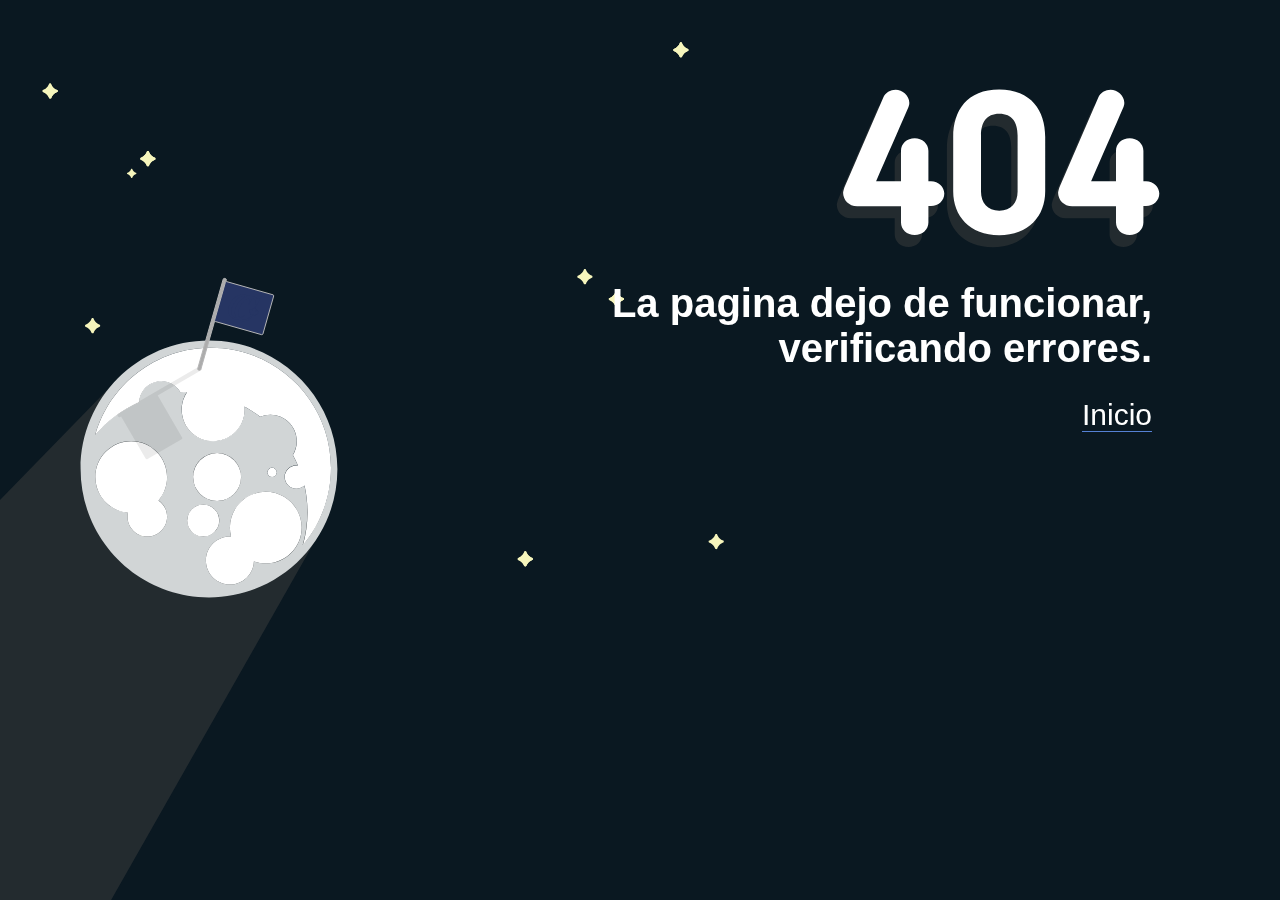
<file: error404.html>
<!DOCTYPE html>
<html lang="en">
<head>
    <meta charset="UTF-8">
    <meta name="viewport" content="width=device-width, initial-scale=1.0">
    <title>Hurban</title>
    <link rel="shortcut icon" href="../htdocs/HURBAN/images/h.png" type="image/x-icon">
</head>


<body>

    <style>
        body {
  margin: 0;
  padding: 0;
  background-color: #0a1821;
  height: 100vh;
  width: 100vw;
  font-family: Roboto, Arial, sans-serif;
  color: #fff;
  text-align: center;
}
.not-found {
  width: 560px;
  height: 225px;
  margin-right: -10px;
}
.starry-sky {
  display: block;
  width: 100vw;
  height: 100vh;
  object-fit: cover;
}
.search-icon {
  display: inline-block;
}
.notfound-copy {
  color: #fff;
  position: fixed;
  top: 25px;
  right: 10%;
  text-align: right;
}
h1 {
   font-weight: 700;
  font-size: 40px;
}
a {
  font-weight: 300;
  color: #fff;
  border-bottom: 1.5px solid #5581d4;
  text-decoration: none;
}
a:hover {
  font-weight: 300;
  color: #fff;
  border-bottom: 2px solid #fff;
  text-decoration: none;
}
/* change to alternating star opacities */
.all-stars {
  animation: blinkblink 7s linear infinite;
}

@keyframes blinkblink {  
  50% { opacity: 0.1; }
}
.moon {
}
input[type=text] {
  color: #fff;
  background-color: #0a1821;
  padding:5px; 
  border: none; 
  border-bottom:2px solid #ccc; 
  font-size: 18px;
}
input[type=text]:focus {
  border-color:none; 
  border-bottom:2px solid #ccc;
  }

@media (max-width: 647px) { 
  .moon {
    padding-top: -500px;
  }
}
    </style>

    <div class="notfound-copy">
        <svg aria-labelledby="404" alt="404 Page not found" class="not-found">
        <title id="svgtitle1">404 Page not found</title>
        <g class="404-text">
        <g opacity=".5" fill="#3B3D3D"><path d="M320.1 209.5c0 7.2-6 12.5-13.7 12.5s-13.7-5.4-13.7-12.5v-16.3h-43.8c-8.4 0-14.1-6.4-14.1-13.5 0-.8.8-4.4 2-7L275 84.5c2-4.8 7.2-7.8 12.3-7.8 6.8 0 13.7 6 13.7 12.9 0 1.2 0 2.6-.8 4.4-11.5 26.7-20.9 47.6-32.4 74.2h24.9v-30.4c0-7.2 6-12.5 13.7-12.5 7.4 0 13.7 5.4 13.7 12.5v30.4h2.6c7.6 0 13.3 5.8 13.3 12.3 0 7-5.8 12.5-13.3 12.5h-2.6v16.5zM436.9 123.9v54.7c0 24.3-16.3 43.6-46 43.6s-46-19.3-46-43.6v-54.7c0-26.3 13.9-47.4 46-47.4 32.1.1 46 21.2 46 47.4zm-64.3-1.4v56.1c0 11.3 6.4 19.1 18.3 19.1s18.3-7.8 18.3-19.1v-56.1c0-12.7-5.2-21.7-18.3-21.7s-18.3 9-18.3 21.7zM535 209.5c0 7.2-6 12.5-13.7 12.5s-13.7-5.4-13.7-12.5v-16.3h-43.8c-8.4 0-14.1-6.4-14.1-13.5 0-.8.8-4.4 2-7l38.2-88.2c2-4.8 7.2-7.8 12.3-7.8 6.8 0 13.7 6 13.7 12.9 0 1.2 0 2.6-.8 4.4-11.5 26.7-20.9 47.6-32.4 74.2h24.9v-30.4c0-7.2 6-12.5 13.7-12.5 7.4 0 13.7 5.4 13.7 12.5v30.4h2.6c7.6 0 13.3 5.8 13.3 12.3 0 7-5.8 12.5-13.3 12.5H535v16.5z"/></g>
        <g fill="#FFF">
          <path d="M326.4 197.5c0 7.2-6 12.5-13.7 12.5s-13.7-5.4-13.7-12.5v-16.3h-43.8c-8.4 0-14.1-6.4-14.1-13.5 0-.8.8-4.4 2-7l38.2-88.2c2-4.8 7.2-7.8 12.3-7.8 6.8 0 13.7 6 13.7 12.9 0 1.2 0 2.6-.8 4.4-11.5 26.7-20.9 47.6-32.4 74.2H299v-30.4c0-7.2 6-12.5 13.7-12.5 7.4 0 13.7 5.4 13.7 12.5v30.4h2.6c7.6 0 13.3 5.8 13.3 12.3 0 7-5.8 12.5-13.3 12.5h-2.6v16.5zM443.2 111.9v54.7c0 24.3-16.3 43.6-46 43.6s-46-19.3-46-43.6v-54.7c0-26.3 13.9-47.4 46-47.4 32.1.1 46 21.2 46 47.4zm-64.2-1.4v56.1c0 11.3 6.4 19.1 18.3 19.1s18.3-7.8 18.3-19.1v-56.1c0-12.7-5.2-21.7-18.3-21.7s-18.3 9-18.3 21.7zM541.4 197.5c0 7.2-6 12.5-13.7 12.5-7.8 0-13.7-5.4-13.7-12.5v-16.3h-43.8c-8.4 0-14.1-6.4-14.1-13.5 0-.8.8-4.4 2-7l38.2-88.2c2-4.8 7.2-7.8 12.3-7.8 6.8 0 13.7 6 13.7 12.9 0 1.2 0 2.6-.8 4.4-11.5 26.7-20.9 47.6-32.4 74.2H514v-30.4c0-7.2 6-12.5 13.7-12.5 7.4 0 13.7 5.4 13.7 12.5v30.4h2.6c7.6 0 13.3 5.8 13.3 12.3 0 7-5.8 12.5-13.3 12.5h-2.6v16.5z"/>
          </g></g>
      </svg>
        <h1>La pagina dejo de funcionar,<br> verificando errores.</h1>
        
         
          <p><a href="../htdocs/HURBAN/vistas/index.html" style="font-size: 30px;">Inicio</a></p>
          
      </div>
      
      <svg aria-labelledby="Starry sky" alt="Starry sky" class="starry-sky">
        <!-- STARS START -->
        <g class="all-stars" fill="#F6F5BC">
              <path class="stars-one" d="M148.9 151.5c-.3-.3-.6-.4-1-.4s-.7.1-1 .4c-1.6 4.9-6.2 6.2-6.2 6.2-.3.3-.4.6-.4 1s.1.7.4 1c4.9 1.6 6.2 6.2 6.2 6.2.3.3.6.4 1 .4s.7-.1 1-.4c1.6-4.9 6.2-6.2 6.2-6.2.3-.3.4-.6.4-1s-.1-.7-.4-1c-5-1.7-6.2-6.2-6.2-6.2zM93.6 "/>
          <path class="stars-two" d="M148.9 540.6c-4.9-1.6-6.2-6.2-6.2-6.2-.3-.3-.6-.4-1-.4s-.7.1-1 .4c-1.6 4.9-6.2 6.2-6.2 6.2-.3.3-.4.6-.4 1s.1.7.4 1c4.9 1.6 6.2 6.2 6.2 6.2.3.3.6.4 1 .4s.7-.1 1-.4c1.6-4.9 6.2-6.2 6.2-6.2.3-.3.4-.6.4-1s-.1-.8-.4-1zM526.3 551.7c-.3-.3-.6-.4-1-.4s-.7.1-1 .4c-1.6 4.9-6.2 6.2-6.2 6.2-.3.3-.4.6-.4 1s.1.7.4 1c4.9 1.6 6.2 6.2 6.2 6.2.3.3.6.4 1 .4s.7-.1 1-.4c1.6-4.9 6.2-6.2 6.2-6.2.3-.3.4-.6.4-1s-.1-.7-.4-1c-5-1.7-6.2-6.2-6.2-6.2zM617.4 291.9c-.3-.3-.6-.4-1-.4s-.7.1-1 .4c-1.6 4.9-6.2 6.2-6.2 6.2-.3.3-.4.6-.4 1s.1.7.4 1c4.9 1.6 6.2 6.2 6.2 6.2.3.3.6.4 1 .4s.7-.1 1-.4c1.6-4.9 6.2-6.2 6.2-6.2.3-.3.4-.6.4-1s-.1-.7-.4-1c-5-1.6-6.2-6.2-6.2-6.2zM681.9 42.7c-.3-.3-.6-.4-1-.4s-.7.1-1 .4c-1.6 4.9-6.2 6.2-6.2 6.2-.3.3-.4.6-.4 1s.1.7.4 1c4.9 1.6 6.2 6.2 6.2 6.2.3.3.6.4 1 .4s.7-.1 1-.4c1.6-4.9 6.2-6.2 6.2-6.2.3-.3.4-.6.4-1s-.1-.7-.4-1c-5-1.7-6.2-6.2-6.2-6.2zM51.1 83.9c-.3-.3-.6-.4-1-.4s-.7.1-1 .4C47.5 88.8 43 90 43 90c-.3.3-.4.6-.4 1s.1.7.4 1c4.9 1.6 6.2 6.2 6.2 6.2.3.3.6.4 1 .4s.7-.1 1-.4c1.6-4.9 6.2-6.2 6.2-6.2.3-.3.4-.6.4-1s-.1-.7-.4-1c-5.1-1.6-6.3-6.1-6.3-6.1z"/>
          <path class="all-stars" d="M148.9 151.5c-.3-.3-.6-.4-1-.4s-.7.1-1 .4c-1.6 4.9-6.2 6.2-6.2 6.2-.3.3-.4.6-.4 1s.1.7.4 1c4.9 1.6 6.2 6.2 6.2 6.2.3.3.6.4 1 .4s.7-.1 1-.4c1.6-4.9 6.2-6.2 6.2-6.2.3-.3.4-.6.4-1s-.1-.7-.4-1c-5-1.7-6.2-6.2-6.2-6.2zM93.6 318.5c-.3-.3-.6-.4-1-.4s-.7.1-1 .4c-1.6 4.9-6.2 6.2-6.2 6.2-.3.3-.4.6-.4 1s.1.7.4 1c4.9 1.6 6.2 6.2 6.2 6.2.3.3.6.4 1 .4s.7-.1 1-.4c1.6-4.9 6.2-6.2 6.2-6.2.3-.3.4-.6.4-1s-.1-.7-.4-1c-5-1.7-6.2-6.2-6.2-6.2zM132.3 169c-.2-.2-.4-.3-.6-.3s-.4.1-.6.3c-1 3.1-3.8 3.8-3.8 3.8-.2.2-.3.4-.3.6 0 .2.1.4.3.6 3.1 1 3.8 3.8 3.8 3.8.2.2.4.3.6.3s.4-.1.6-.3c1-3.1 3.8-3.8 3.8-3.8.2-.2.3-.4.3-.6 0-.2-.1-.4-.3-.6-3-.9-3.8-3.8-3.8-3.8zM585.9 269.5c-.3-.3-.6-.4-1-.4s-.7.1-1 .4c-1.6 4.9-6.2 6.2-6.2 6.2-.3.3-.4.6-.4 1s.1.7.4 1c4.9 1.6 6.2 6.2 6.2 6.2.3.3.6.4 1 .4s.7-.1 1-.4c1.6-4.9 6.2-6.2 6.2-6.2.3-.3.4-.6.4-1s-.1-.7-.4-1c-5-1.7-6.2-6.2-6.2-6.2zM723.4 540.6c-4.9-1.6-6.2-6.2-6.2-6.2-.3-.3-.6-.4-1-.4s-.7.1-1 .4c-1.6 4.9-6.2 6.2-6.2 6.2-.3.3-.4.6-.4 1s.1.7.4 1c4.9 1.6 6.2 6.2 6.2 6.2.3.3.6.4 1 .4s.7-.1 1-.4c1.6-4.9 6.2-6.2 6.2-6.2.3-.3.4-.6.4-1s-.1-.8-.4-1zM526.3 551.7c-.3-.3-.6-.4-1-.4s-.7.1-1 .4c-1.6 4.9-6.2 6.2-6.2 6.2-.3.3-.4.6-.4 1s.1.7.4 1c4.9 1.6 6.2 6.2 6.2 6.2.3.3.6.4 1 .4s.7-.1 1-.4c1.6-4.9 6.2-6.2 6.2-6.2.3-.3.4-.6.4-1s-.1-.7-.4-1c-5-1.7-6.2-6.2-6.2-6.2zM617.4 291.9c-.3-.3-.6-.4-1-.4s-.7.1-1 .4c-1.6 4.9-6.2 6.2-6.2 6.2-.3.3-.4.6-.4 1s.1.7.4 1c4.9 1.6 6.2 6.2 6.2 6.2.3.3.6.4 1 .4s.7-.1 1-.4c1.6-4.9 6.2-6.2 6.2-6.2.3-.3.4-.6.4-1s-.1-.7-.4-1c-5-1.6-6.2-6.2-6.2-6.2zM681.9 42.7c-.3-.3-.6-.4-1-.4s-.7.1-1 .4c-1.6 4.9-6.2 6.2-6.2 6.2-.3.3-.4.6-.4 1s.1.7.4 1c4.9 1.6 6.2 6.2 6.2 6.2.3.3.6.4 1 .4s.7-.1 1-.4c1.6-4.9 6.2-6.2 6.2-6.2.3-.3.4-.6.4-1s-.1-.7-.4-1c-5-1.7-6.2-6.2-6.2-6.2zM51.1 83.9c-.3-.3-.6-.4-1-.4s-.7.1-1 .4C47.5 88.8 43 90 43 90c-.3.3-.4.6-.4 1s.1.7.4 1c4.9 1.6 6.2 6.2 6.2 6.2.3.3.6.4 1 .4s.7-.1 1-.4c1.6-4.9 6.2-6.2 6.2-6.2.3-.3.4-.6.4-1s-.1-.7-.4-1c-5.1-1.6-6.3-6.1-6.3-6.1z"/>
        </g>
        <!-- Moon shadow -->
        <g class="moon">
          <path opacity=".5" fill="#3B3D3D" d="M122.7 373.9L-237.1 744l283.8 269.4 279.9-492.8z"/>
          <!-- Moon color base -->
          <g fill="#D1D5D6">
            <path d="M209 340.6c-70.9 0-128.4 57.5-128.4 128.4S138.1 597.4 209 597.4 337.4 539.9 337.4 469 279.9 340.6 209 340.6zm-41.9 176.1c0 10.9-8.9 19.8-19.8 19.8s-19.8-8.9-19.8-19.8c0-1.4.1-2.7.4-4-18.3-1.7-32.6-17-32.6-35.7 0-19.8 16.1-35.9 35.9-35.9 19.8 0 35.9 16.1 35.9 35.9 0 8.9-3.3 17.1-8.6 23.3 5.1 3.7 8.6 9.7 8.6 16.4zm20.2 3.9c0-8.8 7.1-16 16-16 8.8 0 16 7.1 16 16 0 8.8-7.1 16-16 16-8.9-.1-16-7.2-16-16zm5.8-43.5c0-13.3 10.7-24 24-24s24 10.7 24 24-10.7 24-24 24-24-10.8-24-24zm72.7 86.4c-4.2 0-8.2-.7-11.9-2-.5 12.8-11 23.1-24 23.1-13.3 0-24-10.7-24-24s10.7-24 24-24h1.1c-.7-2.9-1.1-5.8-1.1-8.9 0-19.8 16.1-35.9 35.9-35.9 19.8 0 35.9 16.1 35.9 35.9s-16.1 35.8-35.9 35.8zm10.9-91.1c0 2.6-2.1 4.6-4.6 4.6-2.6 0-4.6-2.1-4.6-4.6 0-2.6 2.1-4.6 4.6-4.6 2.5 0 4.6 2.1 4.6 4.6zm27.7 13.1c-2.1 2-4.9 3.2-8.1 3.2-6.5 0-11.7-5.2-11.7-11.7 0-6.5 5.2-11.7 11.7-11.7.5 0 1.1 0 1.6.1-1.5-3.6-3.2-7.1-5.1-10.5 2.5-4 3.9-8.7 3.9-13.8 0-14.6-11.8-26.4-26.4-26.4-3.6 0-7 .7-10.2 2-4.9-3.8-10.2-7.2-15.7-10.2.1 1 .2 2 .2 3.1 0 17.4-14.1 31.5-31.5 31.5-16.7 0-30.4-13-31.4-29.5 0-.7-.1-1.3-.1-2 0-3.4.5-6.6 1.5-9.6.9-2.8 2.2-5.5 3.8-7.9-2.2 0-4.3.1-6.5.2-3.8-6.7-11-11.2-19.2-11.2-11.8 0-21.5 9.3-22.1 21-17.1 7.5-32.1 18.8-43.9 32.8 14.3-50.3 60.6-87.2 115.6-87.2 66.3 0 120.1 53.8 120.1 120.1 0 29.5-10.6 56.4-28.2 77.3 3-10.5 4.6-21.5 4.6-32.9.1-9.1-.9-18.1-2.9-26.7z"/><circle cx="256.3" cy="384.3" r="14.1"/></g><g fill="#FFF"><circle cx="217.1" cy="477.1" r="24"/><path d="M265.8 491.7c-19.8 0-35.9 16.1-35.9 35.9 0 3.1.4 6.1 1.1 8.9h-1.1c-13.3 0-24 10.7-24 24s10.7 24 24 24c12.9 0 23.5-10.2 24-23.1 3.7 1.3 7.7 2 11.9 2 19.8 0 35.9-16.1 35.9-35.9s-16.1-35.8-35.9-35.8zM131.2 441.2c-19.8 0-35.9 16.1-35.9 35.9 0 18.7 14.3 34.1 32.6 35.7-.3 1.3-.4 2.6-.4 4 0 10.9 8.9 19.8 19.8 19.8s19.8-8.9 19.8-19.8c0-6.8-3.4-12.8-8.6-16.3 5.4-6.3 8.6-14.4 8.6-23.3 0-20-16.1-36-35.9-36z"/><path d="M331 467.9c0-66.3-53.8-120.1-120.1-120.1-54.9 0-101.3 36.9-115.6 87.2 11.8-14.1 26.9-25.4 43.9-32.8.6-11.7 10.2-21 22.1-21 8.2 0 15.4 4.5 19.2 11.2 2.2-.1 4.3-.2 6.5-.2-1.6 2.4-2.9 5.1-3.8 7.9-1 3-1.5 6.3-1.5 9.6 0 .7 0 1.3.1 2 1 16.5 14.7 29.5 31.4 29.5 17.4 0 31.5-14.1 31.5-31.5 0-1-.1-2.1-.2-3.1 5.5 3 10.7 6.4 15.7 10.2 3.1-1.3 6.6-2 10.2-2 14.6 0 26.4 11.8 26.4 26.4 0 5-1.4 9.8-3.9 13.8 1.9 3.4 3.6 6.9 5.1 10.5-.5-.1-1.1-.1-1.6-.1-6.5 0-11.7 5.2-11.7 11.7 0 6.5 5.2 11.7 11.7 11.7 3.1 0 6-1.2 8.1-3.2 2 8.6 3 17.6 3 26.8 0 11.4-1.6 22.5-4.6 32.9 17.5-21 28.1-48 28.1-77.4z"/>
          <circle cx="203.2" cy="520.6" r="16"/>
          <circle cx="272.1" cy="472.4" r="4.6"/></g>
          <path opacity=".1" fill-rule="evenodd" clip-rule="evenodd" fill="#3B3D3D" d="M201.2 368.2l-.4-.8c-.4-.7-1.4-1-2.1-.6l-80.5 46.8c-.7.4-1 1.4-.6 2.1l.4.8c.3.5.8.8 1.4.8.3 0 .5-.1.8-.2l1-.6c0 .1.1.3.2.4l24.2 41.7c.2.4.7.7 1.2.7.2 0 .5-.1.7-.2l34.1-19.8c.3-.2.5-.5.6-.8.1-.4 0-.7-.1-1l-24.2-41.7-.3-.3 43.2-25.1c.4-.2.6-.5.7-1-.1-.4-.1-.8-.3-1.2z"/>
          <!-- Flag stick -->
          <g><path fill="#acacac" stroke="#B5B5B6" stroke-miterlimit="10" d="M200.8 369.5c-.2.6-.8 1-1.4.8l-.9-.2c-.6-.2-1-.8-.8-1.4l25.5-89.5c.2-.6.8-1 1.4-.8l.9.2c.6.2 1 .8.8 1.4l-25.5 89.5z"/>
            <path fill-rule="evenodd" clip-rule="evenodd" fill="#263563" stroke="#B5B5B6" stroke-miterlimit="10" d="M262.9 334c-.1.5-.7.8-1.2.7l-46.4-13.2c-.5-.1-.8-.7-.7-1.2l10.8-38c.1-.5.7-.8 1.2-.7l46.4 13.2c.5.1.8.7.7 1.2l-10.8 38z"/>
            <g fill-rule="evenodd" clip-rule="evenodd" fill="#263563"> <!-- #F9DA1E -->
              <path d="M249 311.1c.4.6.8 1.1 1.2 1.6.4.5.9.9.3 1.6.8.2 1.6.3 2.3.5-.1.4-.2.6-.2.9 0 .1.1.2.1.3.1-.1.2-.1.2-.2l.3-.9c.7.3 1.4.5 2.1.7.1-.8.1-.8 1-1.2.7-.3 1.3-.5 2-.8-.5-.7-.5-.7 0-1.3.1-.2.2-.4.4-.5-.5-.5-1.6.1-1.6-1.1-.4.3-.7.5-1 .7-.2.1-.4.1-.6.2 0-.2 0-.4.1-.6l.9-1.8c-.3.1-.6.1-.8.2-.2-.7-.3-1.3-.5-2-.5.5-1 .9-1.5 1.4l-.6-.6c-.1.8-.1 1.5-.2 2.3 0 .1-.1.3-.2.4-.1-.1-.3-.2-.3-.3-.2-.4-.3-.8-.5-1.2-.6.5-.6.5-1.3.2-.2-.1-.4-.1-.6-.2-.4.5.4 1.5-1 1.7z"/>
              <path d="M260.2 298.6c-.6 1.1-1.2 2.2-1.8 3.4-.6 1.3-1.3 2.5-1.9 3.8-.4.8-.5.9-1.4.4.2-.8.4-1.6.5-2.4.1-.5.1-1 .2-1.5.1-1.8-1.4-3.7-3.2-3.9-.1 0-.4.2-.5.3-.9 1.6-1.7 3.3-2.5 5 0 .1-.1.2-.1.2-.2.2-.1.6-.6.4-.4-.2-.1-.4-.1-.7.2-.9.4-1.8.5-2.8 0-.7-.1-1.4-.3-2.1-.1-.4-.3-.5-.8-.4-1.8.7-3.3 1.7-4.5 3.1-2.5 2.6-4.3 5.6-5.2 9.1-.5 1.9-.5 3.8.3 5.6.8 1.7 1.2 1.8 2.8.8.7-.4 1.3-.9 2-1.4.3-.2.6-.3 1 0-1.2 1-2.4 2-3.7 2.9.7.6 1.6.8 2.6 1 2.5.4 4.6-.7 6.4-2.3.7-.6 1.2-.5 1.9-.2v.1c-2 2.2-4.2 4.1-7.3 4.3-2.3.2-4.4-.4-6.4-1.8-.2-.2-.5-.3-.8-.3-5.5.1-9.3-3.9-9-9.4 0-.7.1-1.4.2-2 .2-.6.4-1.3.5-1.9.1-.2.2-.3.3-.5.6-1.2 1.1-2.5 1.9-3.6 2.5-3.8 5.9-6.4 10.5-7.2 1.9-.3 3.9-.3 5.6.6 1.1.6 2.1.7 3.3.7.6 0 1.2.1 1.8.1.5.1.9.3 1.4.4.2.1.5.3.7.4.8.6 1.6 1.1 2.4 1.7.4.3.8.4 1.2.1.4-.2.7-.5 1.1-.7.3.5.7.6 1 .7zm-13.4-2c-.7-.5-2.1-.7-3.4-.6-2.1.2-3.8 1.2-5.3 2.4-2.4 2-4.2 4.6-5.5 7.5-.8 1.7-1.3 3.5-1.3 5.4 0 2.5.8 4.6 3.1 5.9.6.3 1.2.5 1.9.8 0-.1.1-.1.1-.2s-.1-.2-.1-.2c-1-1.5-1.4-3.1-1.4-4.9-.1-2.3.5-4.5 1.5-6.6 1.6-3.3 3.9-6.1 7.1-8 .9-.5 2.1-.9 3.3-1.5z"/>
              <path d="M249 311.1c1.4-.1.5-1.1.8-1.8.2.1.4.1.6.2.7.3.7.3 1.3-.2.2.4.3.8.5 1.2l.3.3c.1-.1.2-.3.2-.4.1-.7.1-1.5.2-2.3l.6.6c.5-.4 1-.9 1.5-1.4.2.7.4 1.3.5 2 .3-.1.5-.1.8-.2-.3.7-.6 1.2-.9 1.8-.1.2-.1.4-.1.6.2-.1.4-.1.6-.2.3-.2.6-.4 1-.7 0 1.2 1.1.7 1.6 1.1-.1.2-.2.3-.4.5-.5.7-.5.7 0 1.3-.7.3-1.3.5-2 .8-.8.3-.8.3-1 1.2-.7-.2-1.3-.5-2.1-.7l-.3.9c0 .1-.2.2-.2.2 0-.1-.1-.2-.1-.3 0-.3.1-.5.2-.9-.7-.2-1.5-.3-2.3-.5.6-.7.1-1.2-.3-1.6-.1-.5-.5-1-1-1.5z"/></g></g></g>
      </svg>

</body>
</html>
</file>
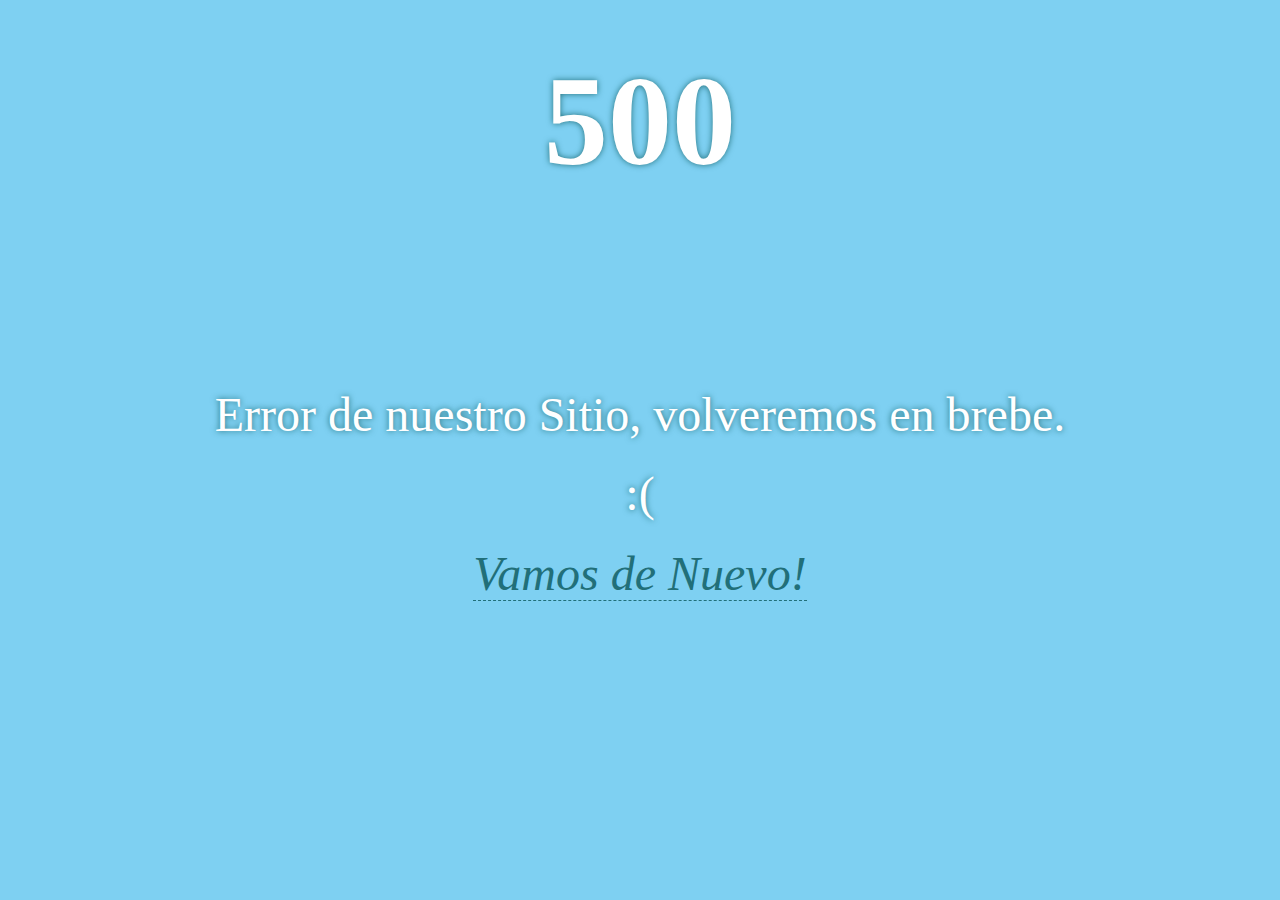
<file: error500.html>
<!DOCTYPE html>
<html lang="en">
<head>
    <meta charset="UTF-8">
    <meta name="viewport" content="width=device-width, initial-scale=1.0">
    <title>Hurban</title>
    <link rel="shortcut icon" href="../htdocs/HURBAN/images/h.png" type="image/x-icon">
</head>
<body>
    
    <style>
        html { box-sizing: border-box; }

*,
*::before,
*::after { box-sizing: inherit; }

body * {
  margin: 0;
  padding: 0;
}

body {
  font: normal 100%/1.15 "Merriweather", serif;
  background-color: #7ed0f2;
  color: #fff;
}

.wrapper {
  position: relative;
  max-width: 1298px;
  height: auto;
  margin: 2em auto 0 auto;
}

/* https://www.flaticon.com/authors/vectors-market */
/* https://www.flaticon.com/authors/icomoon */
.box {
  max-width: 70%;
  min-height: auto;
  margin: 0 auto;
  padding: 1em 1em;
  text-align: center;
  background: url("https://www.dropbox.com/s/xq0841cp3icnuqd/flame.png?raw=1") no-repeat top 10em center/128px 128px,
              transparent url("https://www.dropbox.com/s/w7qqrcvhlx3pwnf/desktop-pc.png?raw=1") no-repeat top 13em center/128px 128px;
}

h1, p:not(:last-of-type) { text-shadow: 0 0 6px #216f79; }

h1 {
  margin: 0 0 1rem 0;
  font-size: 8em;
}

p {
  margin-bottom: 0.5em;
  font-size: 3em;
}

p:first-of-type { margin-top: 4em; }

p > a {
  border-bottom: 1px dashed #216f79;
  font-style: italic;
  text-decoration: none;
  color: #216f79;
}

p > a:hover { text-shadow: 0 0 6px #216f79; }

p img { vertical-align: bottom; }

    </style>

    <div class="wrapper">
        <div class="box">
        <h1>500</h1>
        <p>Error de nuestro Sitio, volveremos en brebe.</p>
        <p>&#58;&#40;</p>
        <p><a href="/">Vamos de Nuevo!</a></p>
        </div>
        </div>



</body>
</html>
</file>
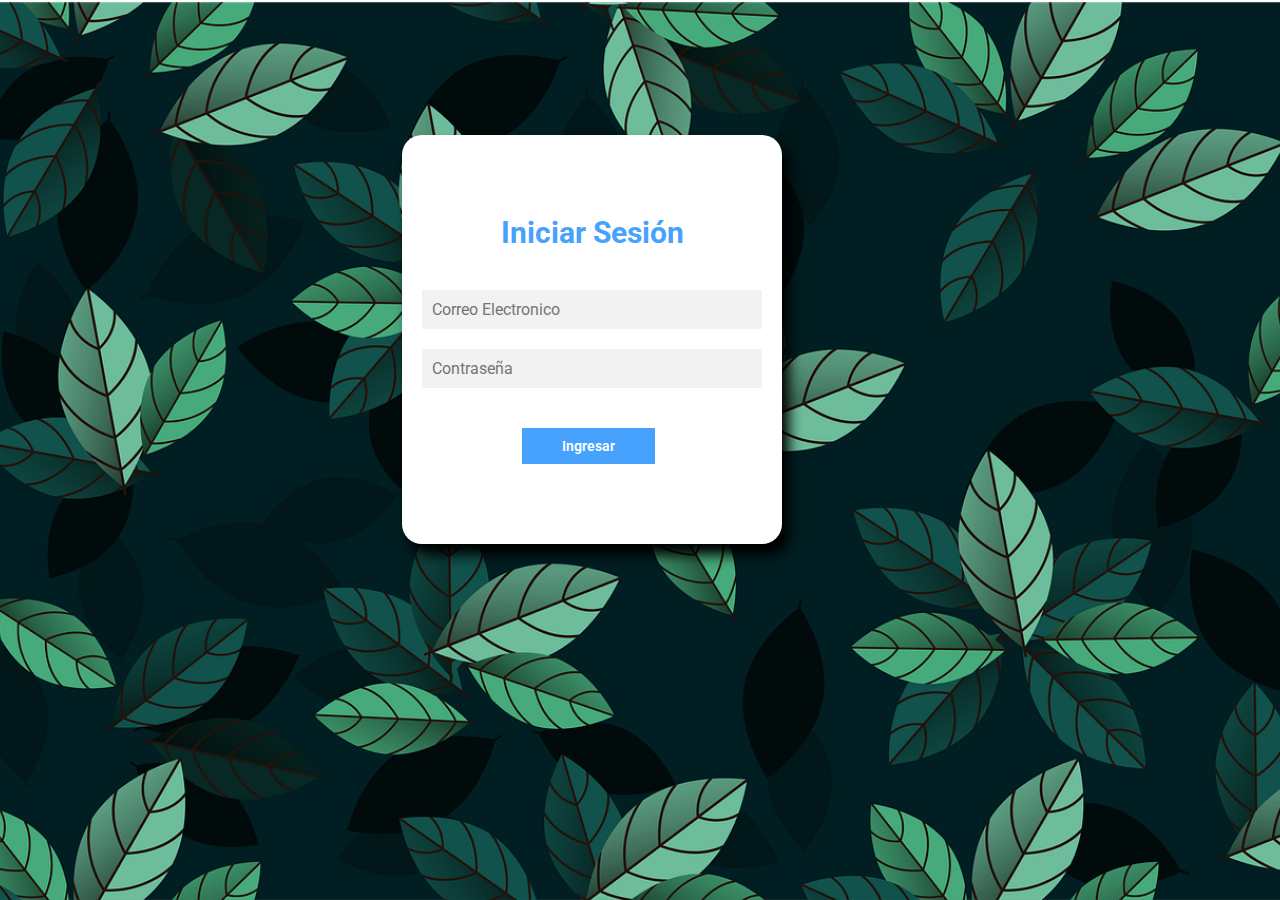
<file: vistas/inicio.html>
<!DOCTYPE html>
<html lang="en">
<head>
    <meta charset="UTF-8">
    <meta name="viewport" content="width=device-width, initial-scale=1.0">
    <title>HURBAN</title>
    <link rel="shortcut icon" href="../images/h.png" type="image/x-icon">
    
    <link href="https://fonts.googleapis.com/css2?family=Roboto:ital,wght@0,100;0,300;0,400;0,500;0,700;0,900;1,100;1,300;1,400;1,500;1,700;1,900&display=swap" rel="stylesheet">


    <link rel="stylesheet" href="../css/login/css/estilos.css">

    
</head>
<body>

        <main>
                <div class="contenedor__todo">
                <div class="contenedor__login-register">
                    <form action="login.php" class="formulario__login" method="POST">
                        <h2>Iniciar Sesión</h2>
                        <input type="text" name="emailLogin" placeholder="Correo Electronico" required>
                        <input type="password" name="passwordLogin" placeholder="Contraseña" required>
                        <button type="submit" name="login">Ingresar</button>
                    </form>
                </div>
            </div>


        </main>

</body>
</html>
</file>
<file: css/login/css/estilos.css>
*{
    margin: 0;
    padding: 0;
    box-sizing: border-box;
    text-decoration: none;
    font-family: 'Roboto', sans-serif;
}

body{
    background-image: url(../images/fndLogin.png);
    background-size: cover;
    background-repeat: no-repeat;
    background-position: center;
    background-attachment: fixed;
}

main{
    width: 100%;
    padding: 20px;
    margin: auto;
    margin-top: 100px;
}

.contenedor__todo{
    width: 100%;
    max-width: 800px;
    margin: auto;
    position: relative;
}

.contenedor__login-register{
    display: flex;
    align-items: center;
    width: 100%;
    max-width: 380px;
    position: relative;
    top: -185px;
    left: 10px;

    /*La transicion va despues del codigo JS*/
    transition: left 500ms cubic-bezier(0.175, 0.885, 0.320, 1.275);
}

.contenedor__login-register form{
    width: 100%;
    padding: 80px 20px;
    background: white;
    position: absolute;
    border-radius: 20px;
}

.contenedor__login-register form h2{
    font-size: 30px;
    text-align: center;
    margin-bottom: 20px;
    color: #46A2FD;
}

.contenedor__login-register form input{
    width: 100%;
    margin-top: 20px;
    padding: 10px;
    border: none;
    background: #F2F2F2;
    font-size: 16px;
    outline: none;
}

.contenedor__login-register form button{
    padding: 10px 40px;
    margin-top: 40px;
    border: none;
    font-size: 14px;
    background: #46A2FD;
    font-weight: 600;
    cursor: pointer;
    color: white;
    outline: none;
    margin-left: 100px;
}




.formulario__login{
    opacity: 1;
    display: block;
    top: 200px;
    left: 40%;
    box-shadow: 7px 11px 13px black;
}
.formulario__register{
    display: none;
}



@media screen and (max-width: 850px){

    main{
        margin-top: 50px;
    }

    .contenedor__login-register{
        top: -10px;
        left: -5px;
        margin: auto;
    }

    .contenedor__login-register form{
        position: relative;
    }
}
</file>
